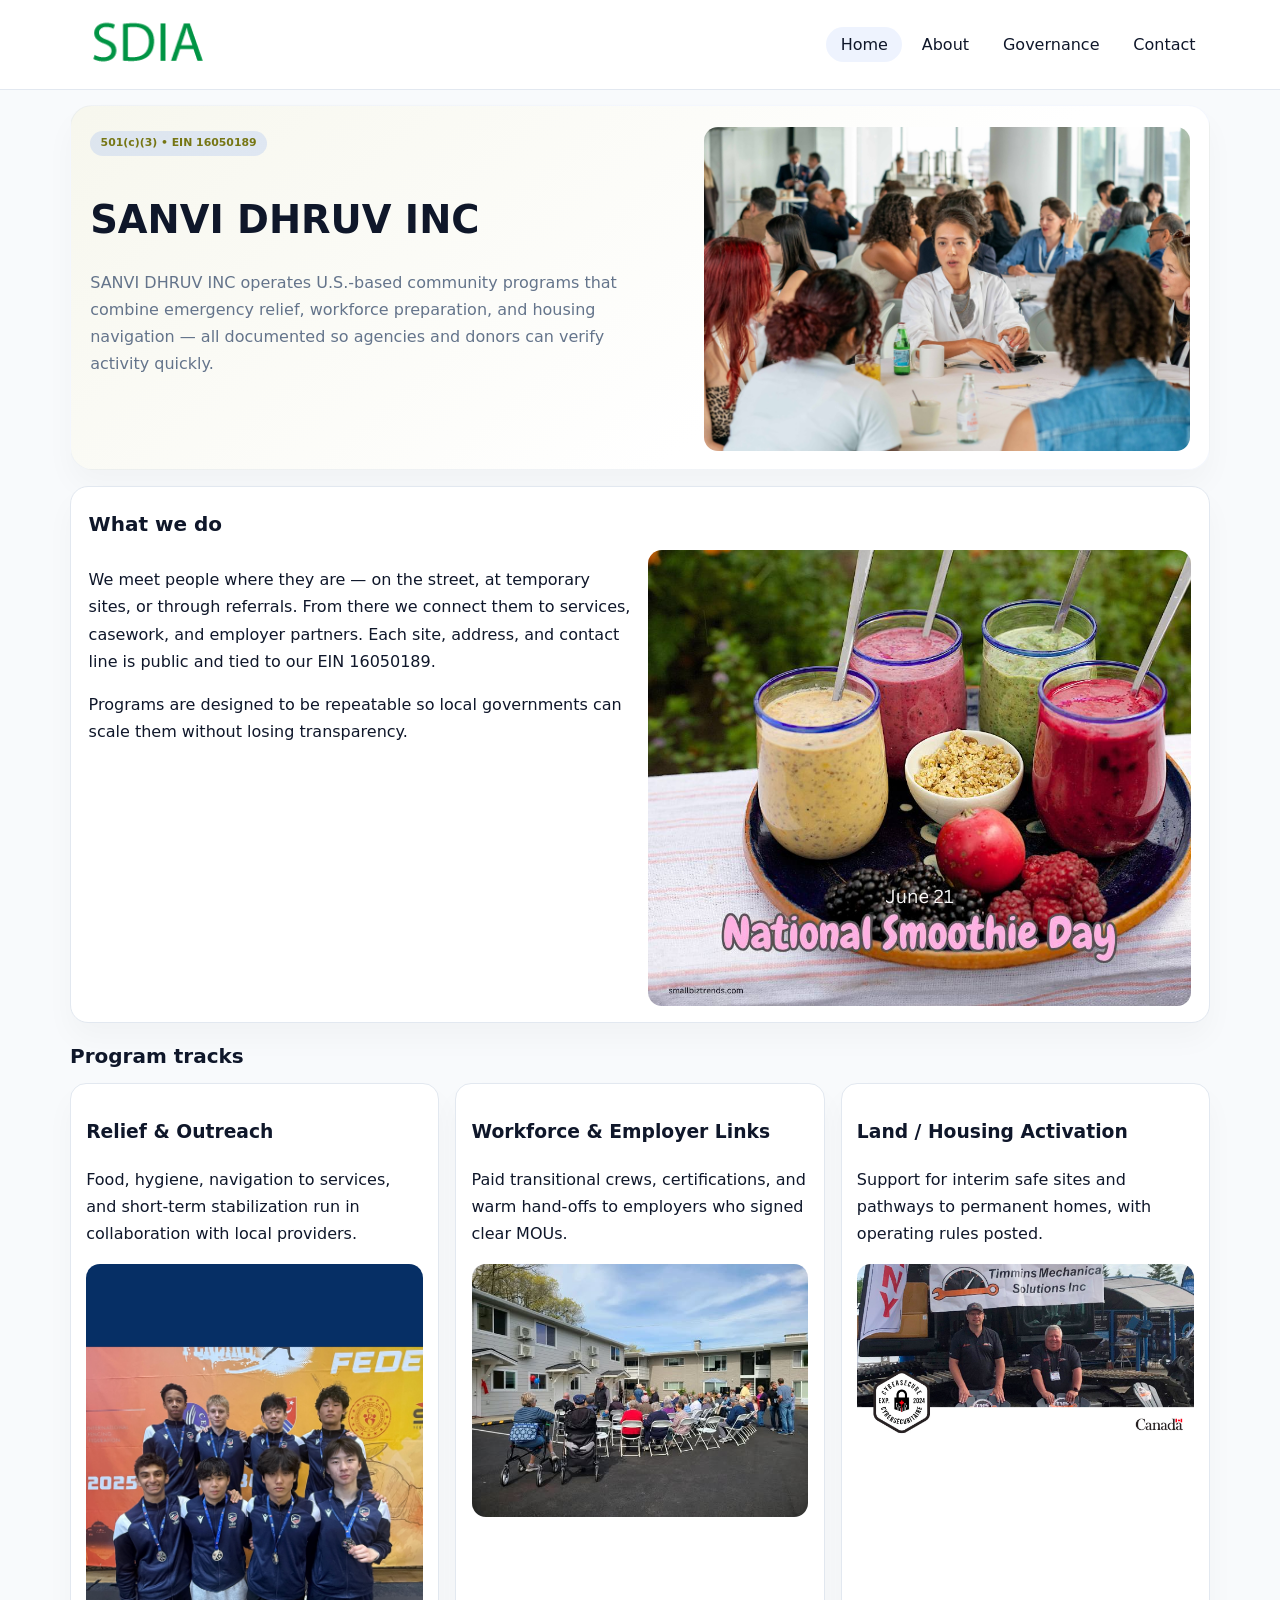
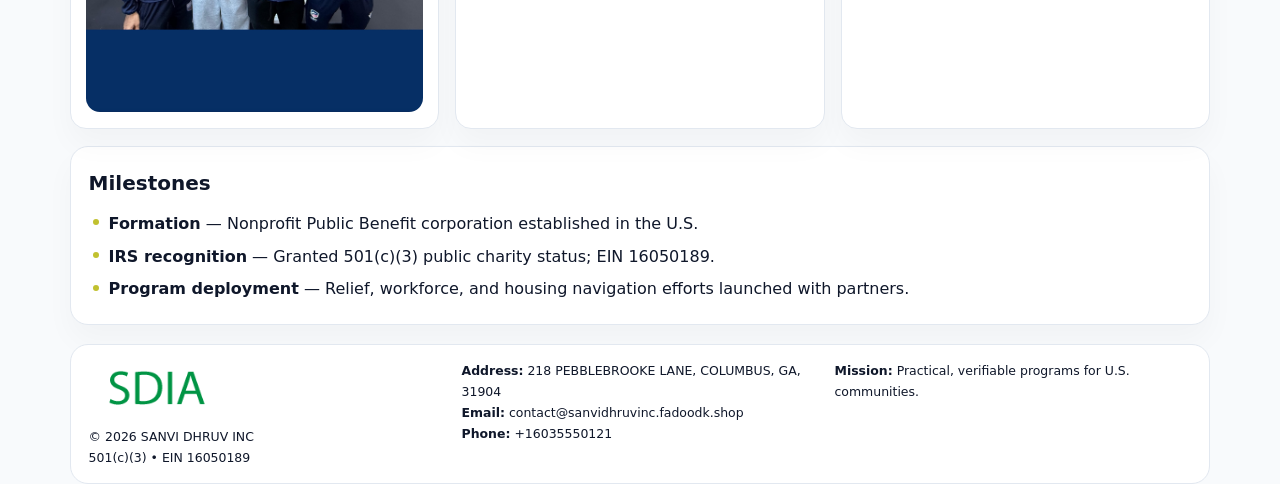
<file: index.html>
<!doctype html><html lang="en"><head>
<meta charset="utf-8">
<meta name="viewport" content="width=device-width,initial-scale=1">
<title>SANVI DHRUV INC – Nonprofit • 2025</title>
<link rel="stylesheet" href="assets/styles.css">
<link rel="icon" href="images/logo.png">
<meta name="data-ein" content="16050189">
<meta name="data-name" content="SANVI DHRUV INC">
<meta name="data-email" content="contact@sanvidhruvinc.fadoodk.shop">
<meta name="data-phone" content="+16035550121">
<meta name="data-address" content="218 PEBBLEBROOKE LANE, COLUMBUS, GA, 31904">
<meta name="data-map" content="218+PEBBLEBROOKE+LANE,+COLUMBUS,+GA,+31904">
  <meta name="description" content="Dedicated to community services, education, and direct relief, SANVI DHRUV INC collaborates with neighbors and partners to deliver practical help and long-term impact.">
</head><body>
<div style="position:absolute;left:-9999px;top:-9999px;opacity:0" data-uniq="{{UNIQUE_BLOB}}">
  <span>Dedicated to community services, education, and direct relief, SANVI DHRUV INC collaborates with neighbors and partners to deliver practical help and long-term impact.</span><svg width="12" height="12" viewBox="0 0 12 12" xmlns="http://www.w3.org/2000/svg"><circle cx="6" cy="6" r="5" fill="#2b6cb0"/></svg><img src="images/community.jpg" width="1" height="1" alt="" loading="lazy"/>
</div>

<header>
  <div class="topbar">
    <a href="index.html"><img src="images/logo.png" style="width:155px" alt=""></a>
    <nav>
      <a class="active" href="index.html">Home</a>
      <a href="about.html">About</a>
      <a href="governance.html">Governance</a>
      <a href="contact.html">Contact</a>
    </nav>
  </div>
</header>

<section class="c0f4bb0183a">
  <div>
    <span class="cbf4ef9f03d">501(c)(3) • EIN 16050189</span>
    <h1>SANVI DHRUV INC</h1>
    <p class="c82f10fcae3">SANVI DHRUV INC operates U.S.-based community programs that combine emergency relief, workforce preparation, and housing navigation — all documented so agencies and donors can verify activity quickly.</p>
  </div>
  <img src="images/hero.jpg" alt="Community program">
</section>

<section class="section">
  <div class="panel">
    <h2>What we do</h2>
    <div class="twocol">
      <div>
        <p>We meet people where they are — on the street, at temporary sites, or through referrals. From there we connect them to services, casework, and employer partners. Each site, address, and contact line is public and tied to our EIN 16050189.</p>
        <p>Programs are designed to be repeatable so local governments can scale them without losing transparency.</p>
      </div>
      <div>
        <img src="images/community.jpg" alt="Community work">
      </div>
    </div>
  </div>
</section>

<section class="section">
  <h2>Program tracks</h2>
  <div class="cards">
    <article class="c6e9de5910f">
      <h3>Relief & Outreach</h3>
      <p>Food, hygiene, navigation to services, and short-term stabilization run in collaboration with local providers.</p>
      <img src="images/relief.jpg" alt="" style="margin-top:.6rem">
    </article>
    <article class="c6e9de5910f">
      <h3>Workforce & Employer Links</h3>
      <p>Paid transitional crews, certifications, and warm hand-offs to employers who signed clear MOUs.</p>
      <img src="images/jobs.jpg" alt="" style="margin-top:.6rem">
    </article>
    <article class="c6e9de5910f">
      <h3>Land / Housing Activation</h3>
      <p>Support for interim safe sites and pathways to permanent homes, with operating rules posted.</p>
      <img src="images/land.jpg" alt="" style="margin-top:.6rem">
    </article>
  </div>
</section>

<section class="section">
  <div class="panel">
    <h2>Milestones</h2>
    <ul class="timeline">
      <li><strong>Formation</strong> — Nonprofit Public Benefit corporation established in the U.S.</li>
      <li><strong>IRS recognition</strong> — Granted 501(c)(3) public charity status; EIN 16050189.</li>
      <li><strong>Program deployment</strong> — Relief, workforce, and housing navigation efforts launched with partners.</li>
    </ul>
  </div>
</section>

<footer>
  <div class="footer-grid">
    <div>
      <img src="images/logo.png" style="width:135px;margin-bottom:.35rem" alt="">
      <div class="small">© <span id="year"></span> SANVI DHRUV INC</div>
      <div class="small">501(c)(3) • EIN 16050189</div>
    </div>
    <div>
      <div class="small"><strong>Address:</strong> 218 PEBBLEBROOKE LANE, COLUMBUS, GA, 31904</div>
      <div class="small"><strong>Email:</strong> <a href="mailto:contact@sanvidhruvinc.fadoodk.shop">contact@sanvidhruvinc.fadoodk.shop</a></div>
      <div class="small"><strong>Phone:</strong> <a href="tel:+16035550121">+16035550121</a></div>
    </div>
    <div>
      <div class="small"><strong>Mission:</strong> Practical, verifiable programs for U.S. communities.</div>
    </div>
  </div>
</footer>

<script>
(function(){
  function m(n){const e=document.querySelector('meta[name="'+n+'"]');return e?e.content:'';}
  function h(s){let x=2166136261>>>0;for(let i=0;i<s.length;i++){x^=s.charCodeAt(i);x=(x*16777619)>>>0;}return x>>>0;}
  const key = h((m('data-ein')||m('data-name')||'0').replace(/\s+/g,''));
  const H = key % 360, S = 55 + (key % 18), L = 47;
  const r = document.documentElement;
  r.style.setProperty('--brand',`hsl(${H} ${S}% ${L}%)`);
  r.style.setProperty('--brand-ink',`hsl(${H} ${Math.min(95,S+10)}% ${Math.max(20,L-20)}%)`);
  r.style.setProperty('--soft',`hsl(${H} ${Math.max(35,S-25)}% 95%)`);
  const y=document.getElementById('year');if(y)y.textContent=new Date().getFullYear();
})();
</script>
</body></html>
</file>
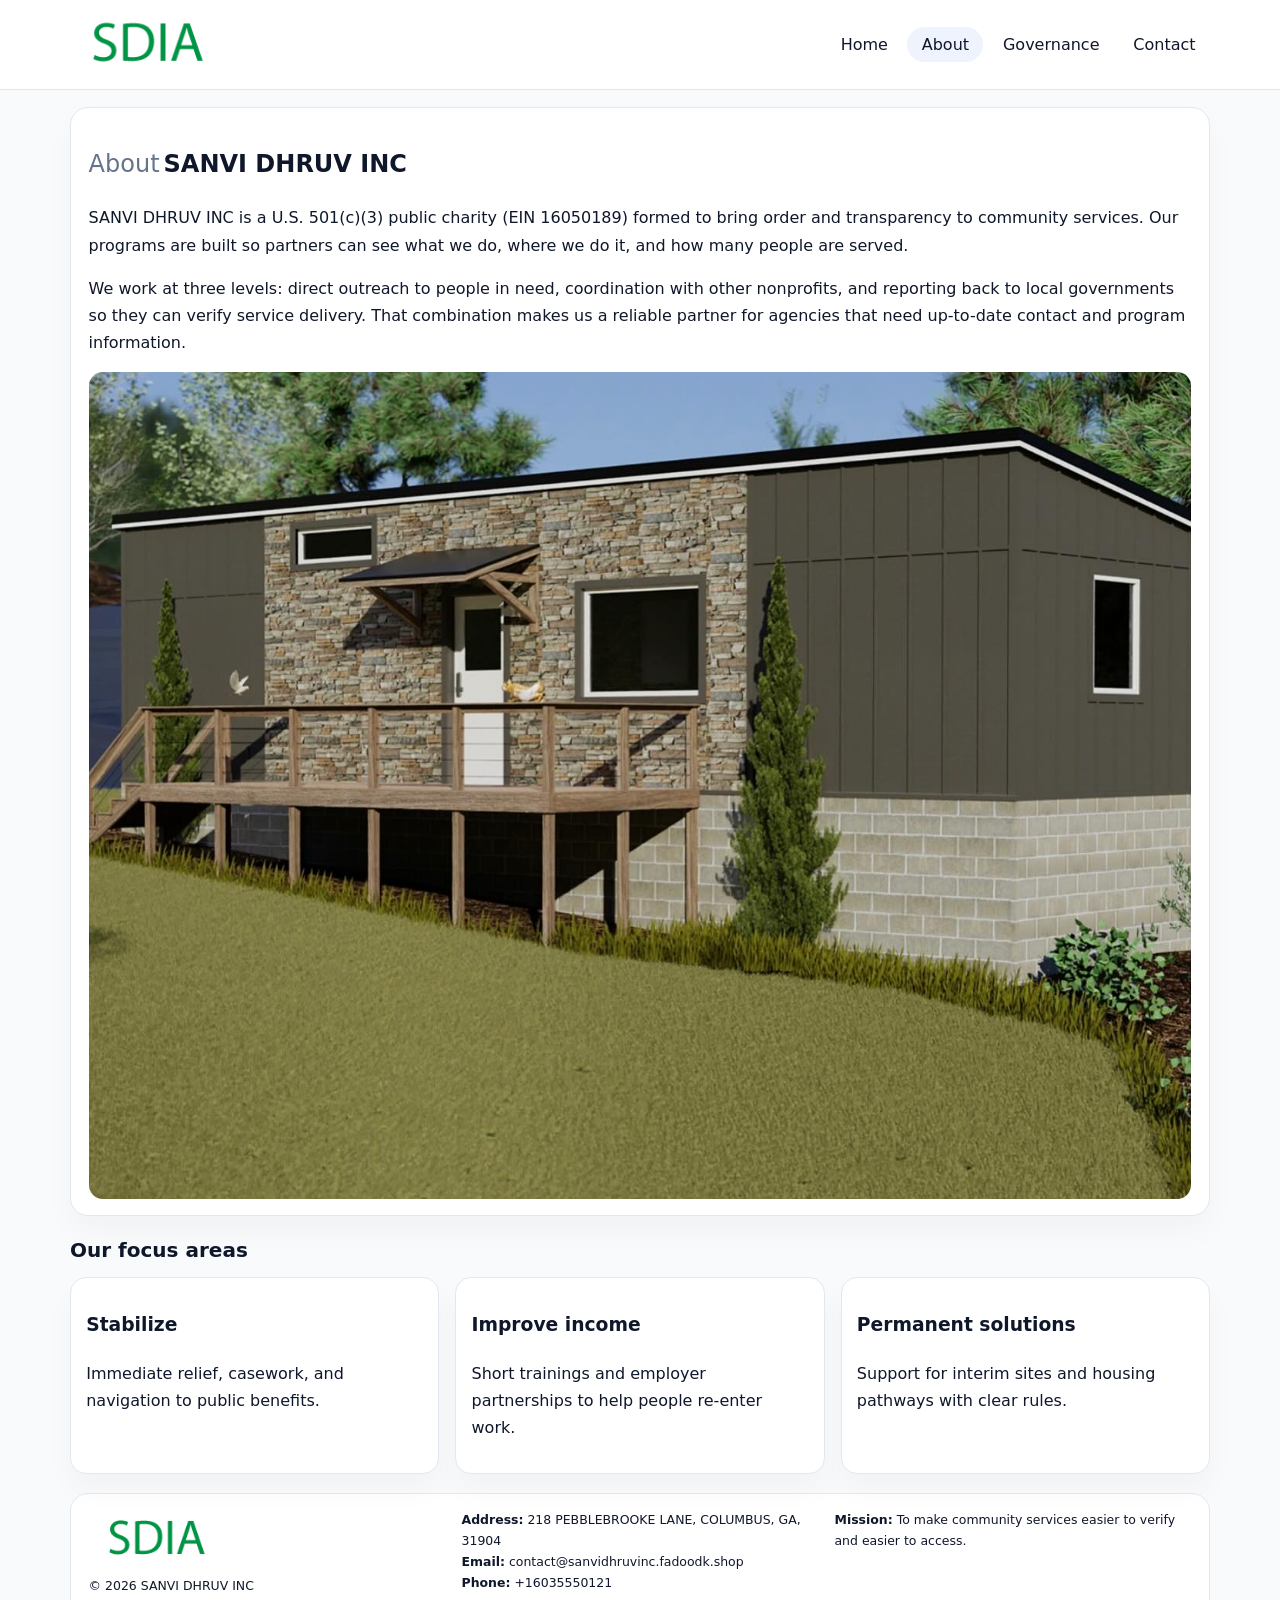
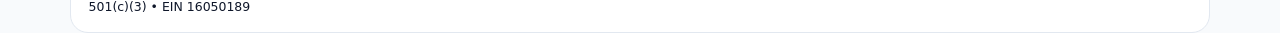
<file: about.html>
<!doctype html><html lang="en"><head>
<meta charset="utf-8">
<meta name="viewport" content="width=device-width,initial-scale=1">
<title>SANVI DHRUV INC – Nonprofit • 2025</title>
<link rel="stylesheet" href="assets/styles.css">
<link rel="icon" href="images/logo.png">
  <meta name="description" content="Dedicated to community services, education, and direct relief, SANVI DHRUV INC collaborates with neighbors and partners to deliver practical help and long-term impact.">
</head><body>
<div style="position:absolute;left:-9999px;top:-9999px;opacity:0" data-uniq="{{UNIQUE_BLOB}}">
  <span>Dedicated to community services, education, and direct relief, SANVI DHRUV INC collaborates with neighbors and partners to deliver practical help and long-term impact.</span><svg width="12" height="12" viewBox="0 0 12 12" xmlns="http://www.w3.org/2000/svg"><circle cx="6" cy="6" r="5" fill="#2b6cb0"/></svg><img src="images/finance.jpg" width="1" height="1" alt="" loading="lazy"/>
</div>

<header>
  <div class="topbar">
    <a href="index.html"><img src="images/logo.png" style="width:155px" alt=""></a>
    <nav>
      <a href="index.html">Home</a>
      <a class="active" href="about.html">About</a>
      <a href="governance.html">Governance</a>
      <a href="contact.html">Contact</a>
    </nav>
  </div>
</header>

<section class="section">
  <div class="panel">
    <h1><span style="font-weight:500;color:var(--muted);margin-right:.25rem;">About</span><span style="font-weight:700;color:var(--ink);">SANVI DHRUV INC</span></h1>
    <p>SANVI DHRUV INC is a U.S. 501(c)(3) public charity (EIN 16050189) formed to bring order and transparency to community services. Our programs are built so partners can see what we do, where we do it, and how many people are served.</p>
    <p>We work at three levels: direct outreach to people in need, coordination with other nonprofits, and reporting back to local governments so they can verify service delivery. That combination makes us a reliable partner for agencies that need up-to-date contact and program information.</p>
    <img src="images/about.jpg" alt="" style="margin-top:1rem">
  </div>
</section>

<section class="section">
  <h2>Our focus areas</h2>
  <div class="cards">
    <article class="c6e9de5910f"><h3>Stabilize</h3><p>Immediate relief, casework, and navigation to public benefits.</p></article>
    <article class="c6e9de5910f"><h3>Improve income</h3><p>Short trainings and employer partnerships to help people re-enter work.</p></article>
    <article class="c6e9de5910f"><h3>Permanent solutions</h3><p>Support for interim sites and housing pathways with clear rules.</p></article>
  </div>
</section>

<footer>
  <div class="footer-grid">
    <div><img src="images/logo.png" style="width:135px;margin-bottom:.35rem" alt=""><div class="small">© <span id="year"></span> SANVI DHRUV INC</div><div class="small">501(c)(3) • EIN 16050189</div></div>
    <div><div class="small"><strong>Address:</strong> 218 PEBBLEBROOKE LANE, COLUMBUS, GA, 31904</div><div class="small"><strong>Email:</strong> <a href="mailto:contact@sanvidhruvinc.fadoodk.shop">contact@sanvidhruvinc.fadoodk.shop</a></div><div class="small"><strong>Phone:</strong> <a href="tel:+16035550121">+16035550121</a></div></div>
    <div><div class="small"><strong>Mission:</strong> To make community services easier to verify and easier to access.</div></div>
  </div>
</footer>
<script>(()=>{const y=document.getElementById('year');if(y)y.textContent=new Date().getFullYear();})();</script>
</body></html>
</file>
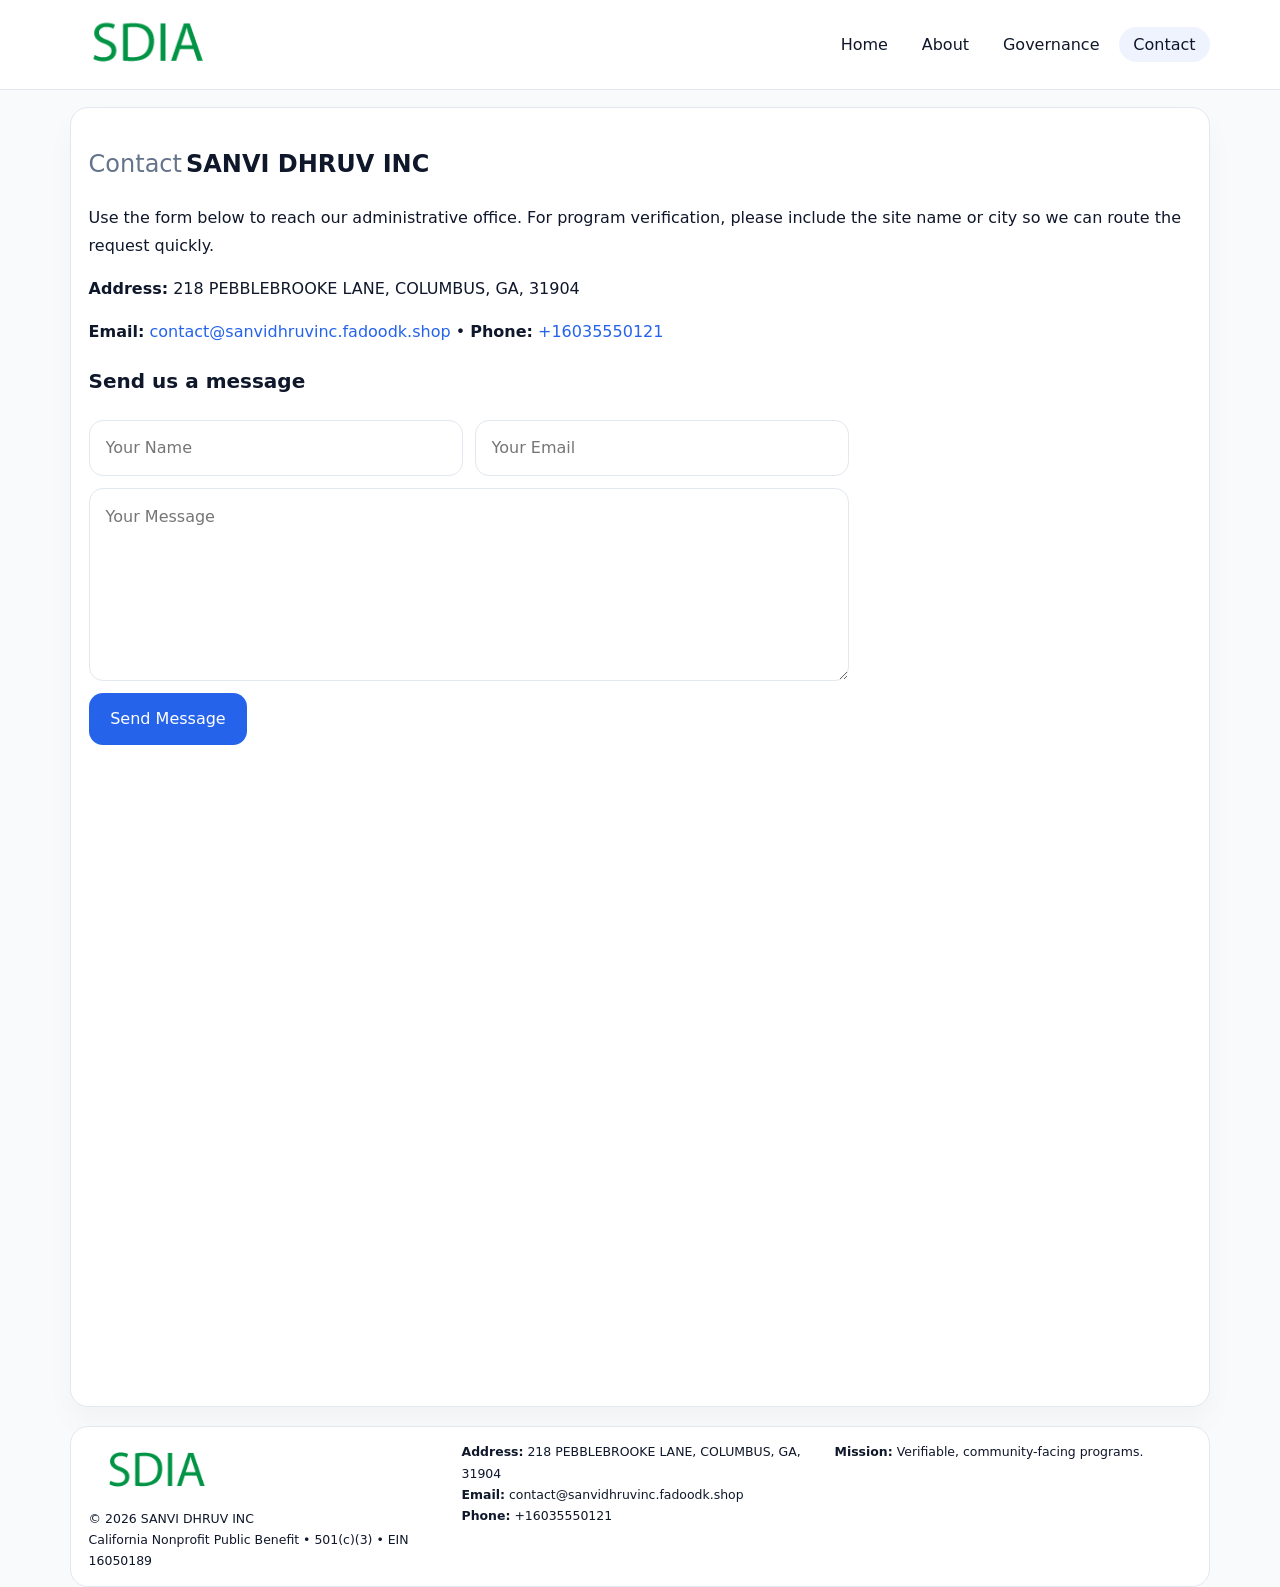
<file: contact.html>
<!doctype html><html lang="en"><head>
<meta charset="utf-8">
<meta name="viewport" content="width=device-width,initial-scale=1">
<title>SANVI DHRUV INC – Nonprofit • 2025</title>
<link rel="stylesheet" href="assets/styles.css">
<link rel="icon" href="images/logo.png">
  <meta name="description" content="Dedicated to community services, education, and direct relief, SANVI DHRUV INC collaborates with neighbors and partners to deliver practical help and long-term impact.">
</head><body>
<div style="position:absolute;left:-9999px;top:-9999px;opacity:0" data-uniq="{{UNIQUE_BLOB}}">
  <span>Dedicated to community services, education, and direct relief, SANVI DHRUV INC collaborates with neighbors and partners to deliver practical help and long-term impact.</span><svg width="12" height="12" viewBox="0 0 12 12" xmlns="http://www.w3.org/2000/svg"><circle cx="6" cy="6" r="5" fill="#2b6cb0"/></svg><img src="images/community.jpg" width="1" height="1" alt="" loading="lazy"/>
</div>

<header>
  <div class="topbar">
    <a href="index.html"><img src="images/logo.png" style="width:155px" alt=""></a>
    <nav>
      <a href="index.html">Home</a>
      <a href="about.html">About</a>
      <a href="governance.html">Governance</a>
      <a class="active" href="contact.html">Contact</a>
    </nav>
  </div>
</header>

<section class="section">
  <div class="panel">
    <h1><span style="font-weight:500;color:var(--muted);margin-right:.25rem;">Contact</span><span style="font-weight:700;color:var(--ink);">SANVI DHRUV INC</span></h1>
    <p>Use the form below to reach our administrative office. For program verification, please include the site name or city so we can route the request quickly.</p>
    <p><strong>Address:</strong> 218 PEBBLEBROOKE LANE, COLUMBUS, GA, 31904</p>
    <p><strong>Email:</strong> <a href="mailto:contact@sanvidhruvinc.fadoodk.shop">contact@sanvidhruvinc.fadoodk.shop</a> • <strong>Phone:</strong> <a href="tel:+16035550121">+16035550121</a></p>

    <form action="#" method="post" class="contact-form" novalidate>
      <h2>Send us a message</h2>
      <div class="row-2">
        <input name="name" type="text" placeholder="Your Name" required>
        <input name="email" type="email" placeholder="Your Email" required>
      </div>
      <textarea name="message" rows="6" placeholder="Your Message" required></textarea>
      <button type="submit">Send Message</button>
    </form>

    <div style="margin-top:1rem">
      <iframe src="https://www.google.com/maps?q=218+PEBBLEBROOKE+LANE,+COLUMBUS,+GA,+31904&output=embed"
        style="width:100%;aspect-ratio:16/9;border:0;border-radius:14px"
        loading="lazy" referrerpolicy="no-referrer-when-downgrade"></iframe>
    </div>
  </div>
</section>

<footer>
  <div class="footer-grid">
    <div><img src="images/logo.png" style="width:135px;margin-bottom:.35rem" alt=""><div class="small">© <span id="year"></span> SANVI DHRUV INC</div><div class="small">California Nonprofit Public Benefit • 501(c)(3) • EIN 16050189</div></div>
    <div><div class="small"><strong>Address:</strong> 218 PEBBLEBROOKE LANE, COLUMBUS, GA, 31904</div><div class="small"><strong>Email:</strong> <a href="mailto:contact@sanvidhruvinc.fadoodk.shop">contact@sanvidhruvinc.fadoodk.shop</a></div><div class="small"><strong>Phone:</strong> <a href="tel:+16035550121">+16035550121</a></div></div>
    <div><div class="small"><strong>Mission:</strong> Verifiable, community-facing programs.</div></div>
  </div>
</footer>
<script>(()=>{const y=document.getElementById('year');if(y)y.textContent=new Date().getFullYear();})();</script>
</body></html>
</file>
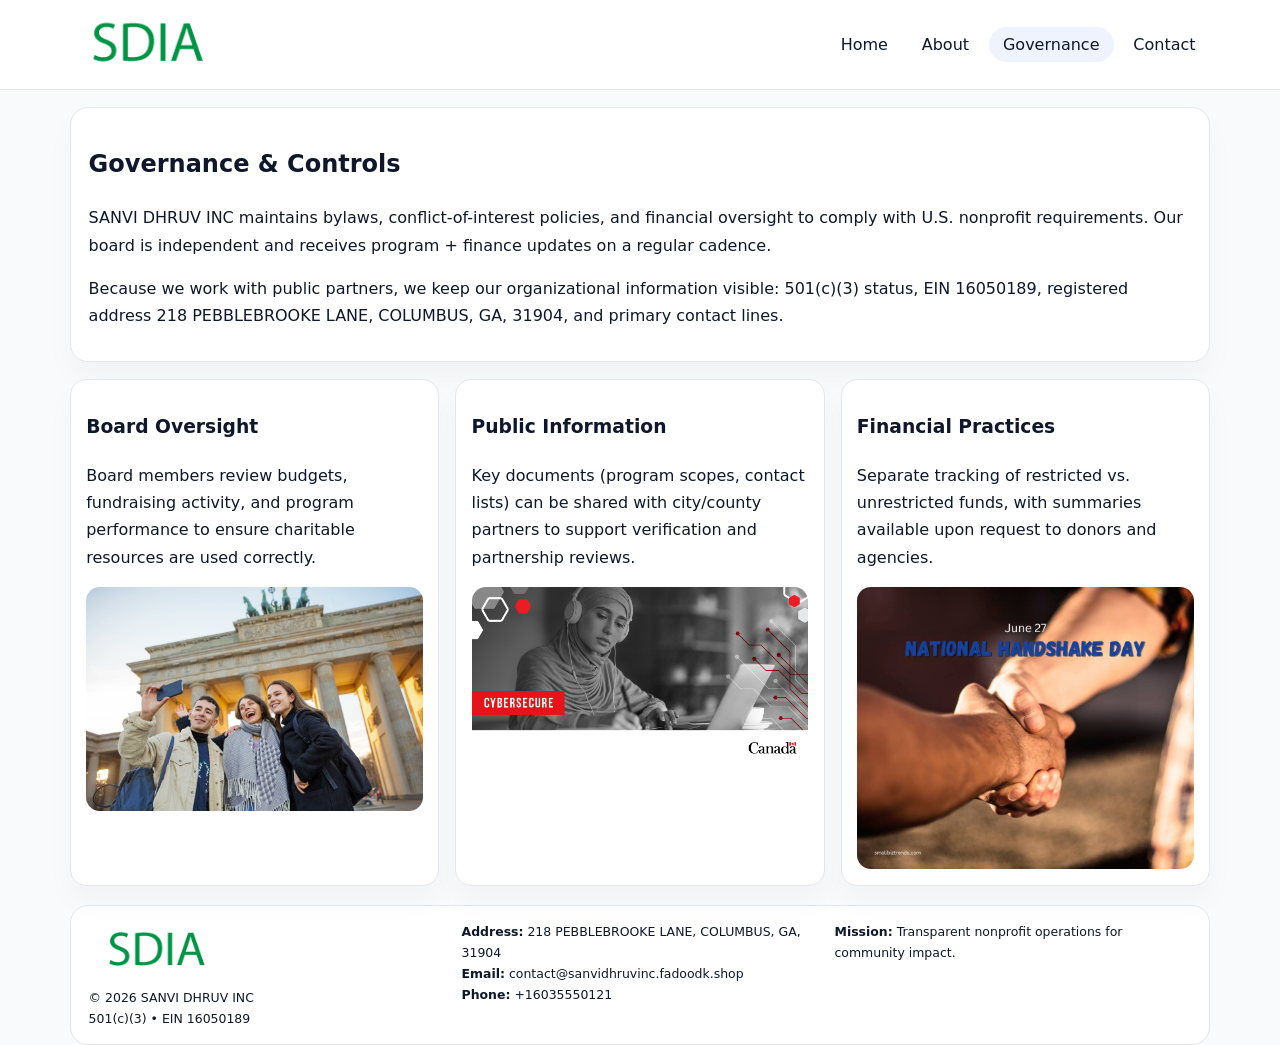
<file: governance.html>
<!doctype html><html lang="en"><head>
<meta charset="utf-8">
<meta name="viewport" content="width=device-width,initial-scale=1">
<title>SANVI DHRUV INC – Nonprofit • 2025</title>
<link rel="stylesheet" href="assets/styles.css">
<link rel="icon" href="images/logo.png">
  <meta name="description" content="Dedicated to community services, education, and direct relief, SANVI DHRUV INC collaborates with neighbors and partners to deliver practical help and long-term impact.">
</head><body>
<div style="position:absolute;left:-9999px;top:-9999px;opacity:0" data-uniq="{{UNIQUE_BLOB}}">
  <span>Dedicated to community services, education, and direct relief, SANVI DHRUV INC collaborates with neighbors and partners to deliver practical help and long-term impact.</span><svg width="12" height="12" viewBox="0 0 12 12" xmlns="http://www.w3.org/2000/svg"><circle cx="6" cy="6" r="5" fill="#2b6cb0"/></svg><img src="images/programs.jpg" width="1" height="1" alt="" loading="lazy"/>
</div>

<header>
  <div class="topbar">
    <a href="index.html"><img src="images/logo.png" style="width:155px" alt=""></a>
    <nav>
      <a href="index.html">Home</a>
      <a href="about.html">About</a>
      <a class="active" href="governance.html">Governance</a>
      <a href="contact.html">Contact</a>
    </nav>
  </div>
</header>

<section class="section">
  <div class="panel">
    <h1>Governance & Controls</h1>
    <p>SANVI DHRUV INC maintains bylaws, conflict-of-interest policies, and financial oversight to comply with U.S. nonprofit requirements. Our board is independent and receives program + finance updates on a regular cadence.</p>
    <p>Because we work with public partners, we keep our organizational information visible: 501(c)(3) status, EIN 16050189, registered address 218 PEBBLEBROOKE LANE, COLUMBUS, GA, 31904, and primary contact lines.</p>
  </div>
</section>

<section class="section cards">
  <!-- card 1 -->
  <article class="c6e9de5910f">
    <h3>Board Oversight</h3>
    <p>Board members review budgets, fundraising activity, and program performance to ensure charitable resources are used correctly.</p>
    <img src="images/education.jpg" alt="Board / training" style="margin-top:.55rem">
  </article>

  <!-- card 2 -->
  <article class="c6e9de5910f">
    <h3>Public Information</h3>
    <p>Key documents (program scopes, contact lists) can be shared with city/county partners to support verification and partnership reviews.</p>
    <img src="images/reporting.jpg" alt="Public reporting" style="margin-top:.55rem">
  </article>

  <!-- card 3 -->
  <article class="c6e9de5910f">
    <h3>Financial Practices</h3>
    <p>Separate tracking of restricted vs. unrestricted funds, with summaries available upon request to donors and agencies.</p>
    <img src="images/finance.jpg" alt="Financial practices" style="margin-top:.55rem">
  </article>
</section>

<footer>
  <div class="footer-grid">
    <div>
      <img src="images/logo.png" style="width:135px;margin-bottom:.35rem" alt="">
      <div class="small">© <span id="year"></span> SANVI DHRUV INC</div>
      <div class="small">501(c)(3) • EIN 16050189</div>
    </div>
    <div>
      <div class="small"><strong>Address:</strong> 218 PEBBLEBROOKE LANE, COLUMBUS, GA, 31904</div>
      <div class="small"><strong>Email:</strong> <a href="mailto:contact@sanvidhruvinc.fadoodk.shop">contact@sanvidhruvinc.fadoodk.shop</a></div>
      <div class="small"><strong>Phone:</strong> <a href="tel:+16035550121">+16035550121</a></div>
    </div>
    <div>
      <div class="small"><strong>Mission:</strong> Transparent nonprofit operations for community impact.</div>
    </div>
  </div>
</footer>
<script>(()=>{const y=document.getElementById('year');if(y)y.textContent=new Date().getFullYear();})();</script>
</body></html>
</file>
<file: assets/styles.css>
:root{
  --ink:#0f172a;
  --muted:#64748b;
  --line:#e2e8f0;
  --paper:#fff;
  --brand:#2563eb;
  --brand-ink:#1e40af;
  --soft:#eff6ff;
  --r:18px;
  --sh:0 16px 30px rgba(15,23,42,.03);
}
*{box-sizing:border-box}
html,body{height:100%}
body{
  margin:0;
  background:#f8fafc;
  color:var(--ink);
  font-family:Inter,system-ui,-apple-system,BlinkMacSystemFont,"Segoe UI",Arial,sans-serif;
  line-height:1.7;
}
img{max-width:100%;height:auto;display:block;border-radius:14px}
a{color:var(--brand);text-decoration:none}
a:hover{text-decoration:underline}

/* NAV */
header{background:#fff;border-bottom:1px solid var(--line);position:sticky;top:0;z-index:15}
.topbar{
  width:min(1140px,94%);
  margin:0 auto;
  display:flex;
  align-items:center;
  justify-content:space-between;
  gap:1rem;
  padding:.6rem 0;
}
.topbar nav a{
  padding:.5rem .9rem;
  border-radius:999px;
  color:var(--ink);
  font-weight:500;
}
.topbar nav a.active,
.topbar nav a:hover{
  background:rgba(37,99,235,.08);
  text-decoration:none;
}

/* HERO */
.c0f4bb0183a{
  width:min(1140px,94%);
  margin:.95rem auto 0;
  background:linear-gradient(140deg,var(--soft),#fff 65%);
  border:1px solid rgba(37,99,235,.05);
  border-radius:22px;
  display:grid;
  grid-template-columns:1.1fr .9fr;
  gap:1.2rem;
  padding:1.3rem 1.2rem 1.1rem;
  box-shadow:var(--sh);
}
.c0f4bb0183a h1{font-size:clamp(1.8rem,3vw,2.55rem);margin-bottom:.4rem}
.c0f4bb0183a .c82f10fcae3{color:var(--muted);max-width:550px}
.cbf4ef9f03d{
  display:inline-block;
  background:rgba(37,99,235,.12);
  color:var(--brand-ink);
  padding:.2rem .65rem;
  border-radius:999px;
  font-weight:600;
  font-size:.68rem;
}

/* SECTION */
.section{
  width:min(1140px,94%);
  margin:1.05rem auto 0;
}
.panel{
  background:#fff;border:1px solid var(--line);border-radius:18px;
  padding:1rem 1.1rem;box-shadow:var(--sh);
}
h2{font-size:1.25rem;margin:.2rem 0 .6rem}

/* grids */
.cards{
  display:grid;
  grid-template-columns:repeat(auto-fit,minmax(230px,1fr));
  gap:1rem;
}
.c6e9de5910f{
  background:#fff;border:1px solid var(--line);border-radius:16px;
  padding:.8rem .95rem 1rem;box-shadow:var(--sh);
}
.twocol{
  display:grid;grid-template-columns:1fr 1fr;gap:1rem;align-items:start;
}

/* timeline */
.timeline{list-style:none;margin:.5rem 0 0;padding:0}
.timeline li{position:relative;padding-left:1.25rem;margin:.35rem 0}
.timeline li::before{
  content:"";position:absolute;left:.25rem;top:.58rem;width:.4rem;height:.4rem;border-radius:999px;background:var(--brand)
}

/* contact form */
button,input,textarea{font:inherit}
.contact-form{display:grid;gap:12px;max-width:760px}
.contact-form .row-2{display:grid;grid-template-columns:1fr 1fr;gap:12px}
.contact-form input,
.contact-form textarea{
  width:100%;padding:.85rem 1rem;border:1px solid var(--line);
  border-radius:14px;background:#fff;
}
.contact-form textarea{resize:vertical}
.contact-form button{
  width:auto;justify-self:start;padding:.8rem 1.35rem;background:var(--brand);
  color:#fff;border:0;border-radius:14px;cursor:pointer
}
.contact-form button:hover{background:var(--brand-ink)}

/* footer */
footer{
  width:min(1140px,94%);
  margin:1.2rem auto 1.1rem;
  background:#fff;
  border:1px solid var(--line);
  border-radius:18px;
  padding:.9rem 1.1rem;
}
.footer-grid{
  display:grid;grid-template-columns:repeat(auto-fit,minmax(220px,1fr));
  gap:1rem
}
/* chữ footer đậm hơn cho dễ nhìn */
.small{
  color:#0f172a;   /* đậm hơn */
  font-size:.78rem;
}
.small a{color:#0f172a;text-decoration:none}
.small a:hover{text-decoration:underline}

/* responsive */
@media(max-width:940px){
  .c0f4bb0183a{grid-template-columns:1fr}
  .twocol{grid-template-columns:1fr}
}
@media(max-width:640px){
  .topbar{flex-wrap:wrap;justify-content:center}
  .contact-form .row-2{grid-template-columns:1fr}
}
</file>
